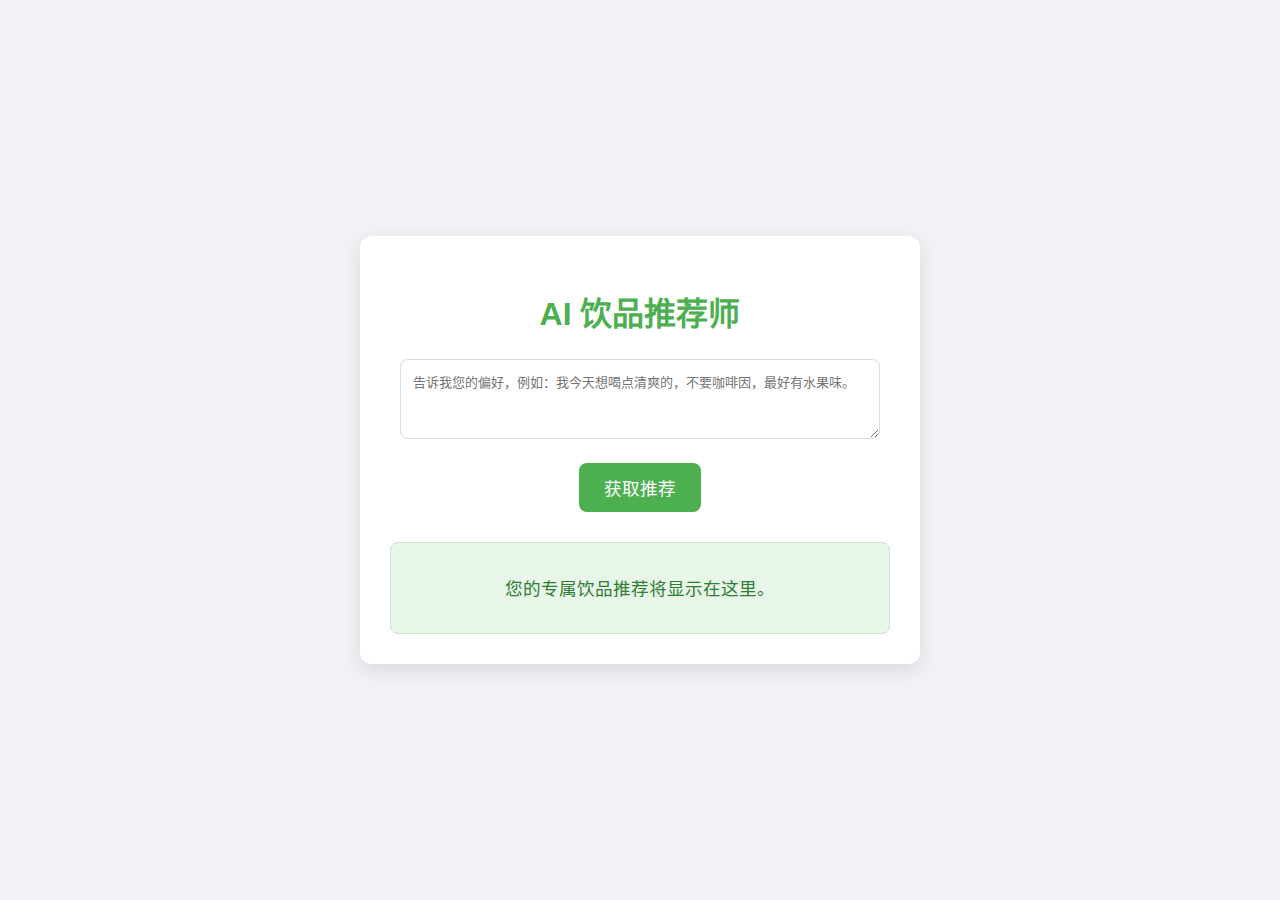
<file: index.html>
<!DOCTYPE html>
<html lang="zh-CN">
<head>
    <meta charset="UTF-8">
    <meta name="viewport" content="width=device-width, initial-scale=1.0">
    <title>AI 饮品推荐师</title>
    <style>
        body {
            font-family: 'Segoe UI', Tahoma, Geneva, Verdana, sans-serif;
            display: flex;
            justify-content: center;
            align-items: center;
            min-height: 100vh;
            background-color: #f0f2f5;
            margin: 0;
            color: #333;
        }
        .container {
            background-color: #fff;
            padding: 30px;
            border-radius: 12px;
            box-shadow: 0 6px 20px rgba(0, 0, 0, 0.1);
            width: 100%;
            max-width: 500px;
            text-align: center;
        }
        h1 {
            color: #4CAF50;
            margin-bottom: 25px;
            font-size: 2em;
        }
        textarea {
            width: calc(100% - 20px);
            padding: 12px;
            margin-bottom: 20px;
            border: 1px solid #ddd;
            border-radius: 8px;
            font-size: 1em;
            resize: vertical;
            min-height: 80px;
            box-sizing: border-box;
        }
        button {
            background-color: #4CAF50;
            color: white;
            padding: 12px 25px;
            border: none;
            border-radius: 8px;
            cursor: pointer;
            font-size: 1.1em;
            transition: background-color 0.3s ease, transform 0.2s ease;
        }
        button:hover {
            background-color: #45a049;
            transform: translateY(-2px);
        }
        button:active {
            transform: translateY(0);
        }
        #result {
            margin-top: 30px;
            padding: 20px;
            background-color: #e8f5e9;
            border-radius: 8px;
            border: 1px solid #c8e6c9;
            min-height: 50px;
            display: flex;
            flex-direction: column;
            justify-content: center;
            align-items: center;
            font-size: 1.1em;
            color: #2e7d32;
            word-break: break-word; /* 防止长文本溢出 */
        }
        #result p {
            margin: 5px 0;
        }
        #result .loading {
            color: #757575;
        }
    </style>
</head>
<body>
    <div class="container">
        <h1>AI 饮品推荐师</h1>
        <textarea id="preferenceInput" placeholder="告诉我您的偏好，例如：我今天想喝点清爽的，不要咖啡因，最好有水果味。"></textarea>
        <button onclick="getRecommendation()">获取推荐</button>
        <div id="result">
            <p>您的专属饮品推荐将显示在这里。</p>
        </div>
    </div>

    <script>
        async function getRecommendation() {
            const preference = document.getElementById('preferenceInput').value;
            const resultDiv = document.getElementById('result');

            if (!preference.trim()) {
                resultDiv.innerHTML = '<p style="color: #d32f2f;">请输入您的偏好！</p>';
                return;
            }

            resultDiv.innerHTML = '<p class="loading">正在思考中，请稍候...</p>';

            try {
                const response = await fetch('http://localhost:5000/recommend', {
                    method: 'POST',
                    headers: {
                        'Content-Type': 'application/json'
                    },
                    body: JSON.stringify({ preference: preference })
                });

                const data = await response.json();

                if (response.ok) {
                    if (data.recommended_drink) {
                        resultDiv.innerHTML = `
                            <p>推荐饮品：<strong>${data.recommended_drink}</strong></p>
                            <p>价格：¥${data.price ? data.price.toFixed(2) : '未知'}</p>
                            <p>${data.message || ''}</p>
                        `;
                    } else {
                        resultDiv.innerHTML = `<p>${data.message || '抱歉，未能获取推荐。'}</p>`;
                    }
                } else {
                    resultDiv.innerHTML = `<p style="color: #d32f2f;">错误：${data.error || '服务器发生错误。'}</p>`;
                }
            } catch (error) {
                console.error('请求失败:', error);
                resultDiv.innerHTML = '<p style="color: #d32f2f;">网络请求失败，请检查后端服务是否运行。</p>';
            }
        }
    </script>
</body>
</html>
</file>
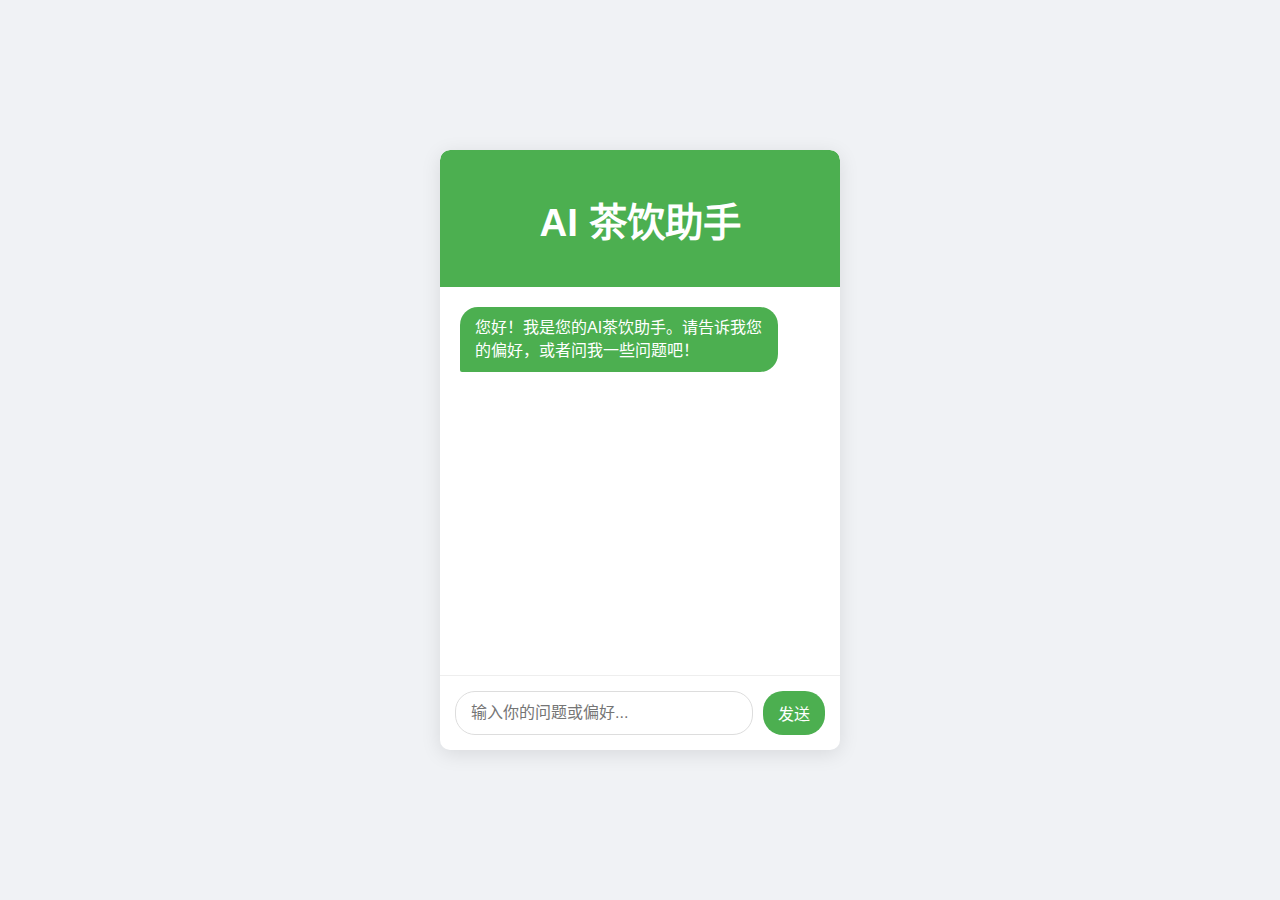
<file: frontend/index.html>
<!DOCTYPE html>
<html lang="zh-CN">
<head>
    <meta charset="UTF-8">
    <meta name="viewport" content="width=device-width, initial-scale=1.0">
    <title>AI 茶饮助手</title>
    <link rel="stylesheet" href="style.css">
</head>
<body>
    <div class="chat-container">
        <div class="chat-header">
            <h1>AI 茶饮助手</h1>
        </div>
        <div class="chat-messages" id="chat-messages"></div>
        <div class="chat-input">
            <input type="text" id="user-input" placeholder="输入你的问题或偏好...">
            <button id="send-button">发送</button>
        </div>
    </div>
    <script src="script.js"></script>
</body>
</html>
</file>
<file: frontend/style.css>
body {
    font-family: 'Segoe UI', Tahoma, Geneva, Verdana, sans-serif;
    background-color: #f0f2f5;
    display: flex;
    justify-content: center;
    align-items: center;
    min-height: 100vh;
    margin: 0;
}

.chat-container {
    background-color: #fff;
    border-radius: 10px;
    box-shadow: 0 4px 20px rgba(0, 0, 0, 0.1);
    width: 400px;
    height: 600px;
    display: flex;
    flex-direction: column;
    overflow: hidden;
}

.chat-header {
    background-color: #4CAF50;
    color: white;
    padding: 15px;
    text-align: center;
    font-size: 1.2em;
    border-top-left-radius: 10px;
    border-top-right-radius: 10px;
}

.chat-messages {
    flex-grow: 1;
    padding: 20px;
    overflow-y: auto;
    display: flex;
    flex-direction: column;
}

.message {
    max-width: 80%;
    padding: 10px 15px;
    border-radius: 18px;
    margin-bottom: 10px;
    line-height: 1.4;
    word-wrap: break-word;
}

.message.user {
    align-self: flex-end;
    background-color: #e0e0e0;
    color: #333;
    border-bottom-right-radius: 2px;
}

.message.bot {
    align-self: flex-start;
    background-color: #4CAF50;
    color: white;
    border-bottom-left-radius: 2px;
}

.chat-input {
    display: flex;
    padding: 15px;
    border-top: 1px solid #eee;
}

.chat-input input {
    flex-grow: 1;
    border: 1px solid #ddd;
    border-radius: 20px;
    padding: 10px 15px;
    font-size: 1em;
    outline: none;
}

.chat-input button {
    background-color: #4CAF50;
    color: white;
    border: none;
    border-radius: 20px;
    padding: 10px 15px;
    margin-left: 10px;
    cursor: pointer;
    font-size: 1em;
    transition: background-color 0.3s ease;
}

.chat-input button:hover {
    background-color: #45a049;
}
</file>
